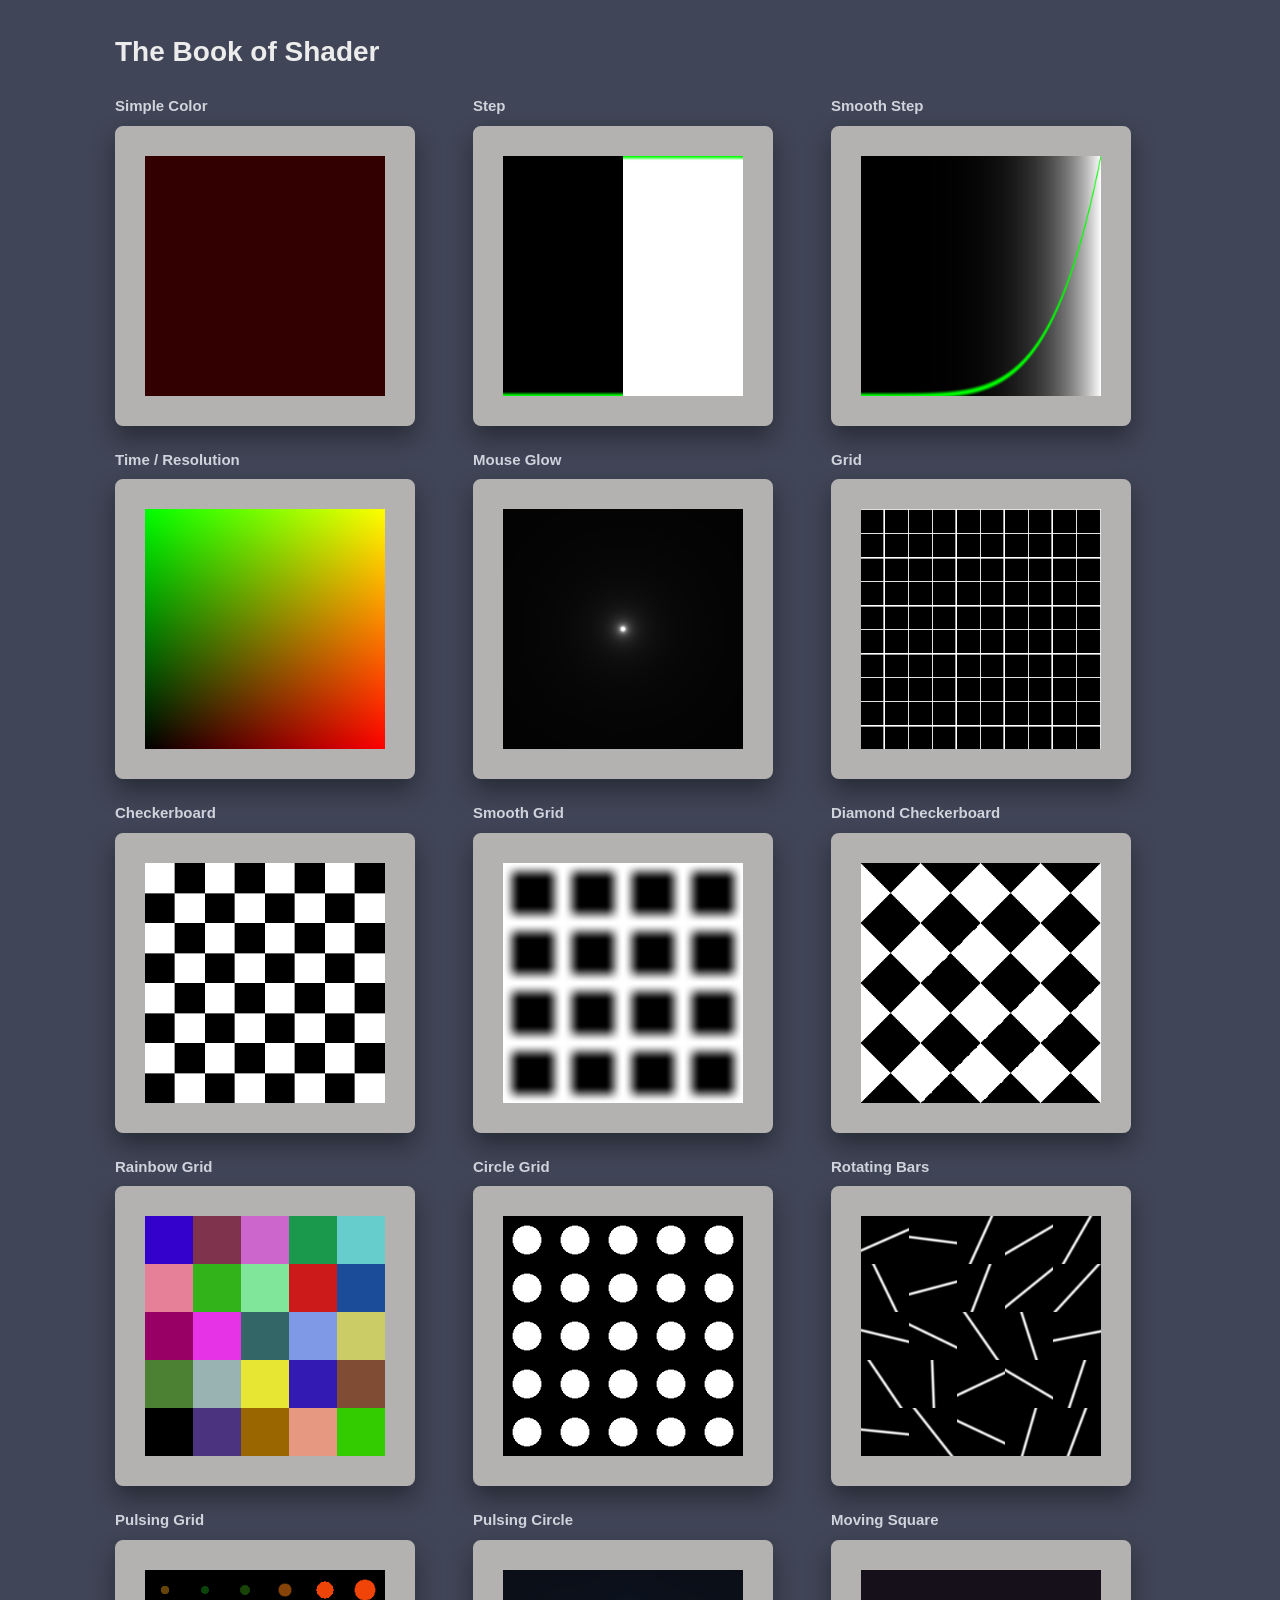
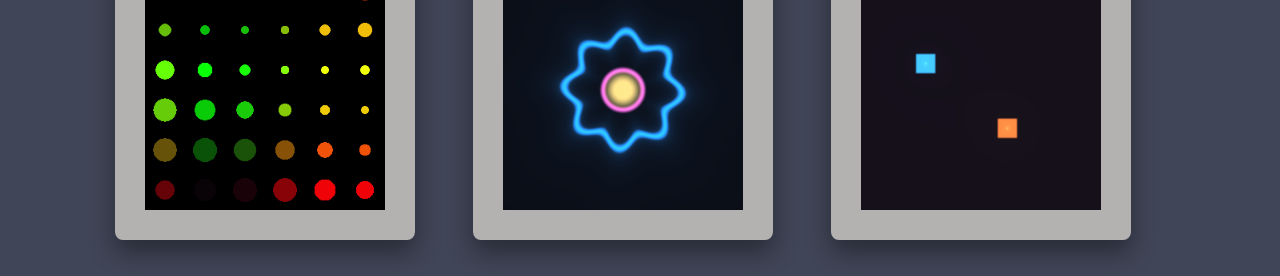
<file: WebGL/Book_of_Shader/index.html>
<!DOCTYPE html>
<html lang="ko">
<head>
    <meta charset="UTF-8">
    <meta name="viewport" content="width=device-width, initial-scale=1.0">
    <title>The Book of Shader</title>
    <link rel="stylesheet" href="style.css">
</head>
<body>
    <main class="container">
        <header class="page-header">
            <h1 class="title">The Book of Shader</h1>
        </header>
        <section id="shader_gallery" class="shader-gallery" aria-label="Fragment shader gallery"></section>
    </main>
    <script src="app.js"></script>
</body>
</html>
</file>
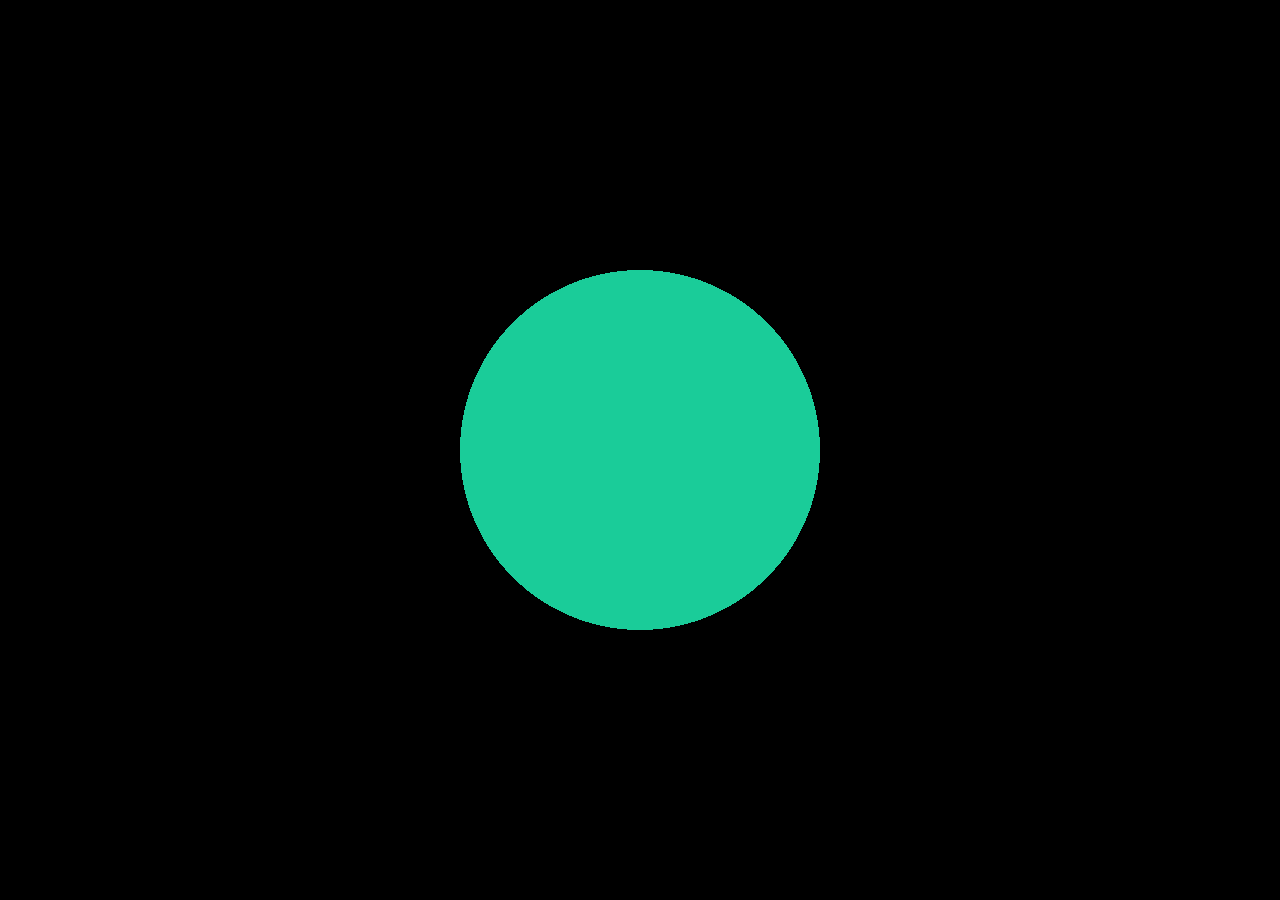
<file: WebGL/Practice/Practice_10_color_changing_circle/index.html>
<!doctype html>
<html lang="ko">
  <head>
    <meta charset="UTF-8" />
    <title>Interactive GLSL Circle</title>
    <style>
      body {
        margin: 0;
        overflow: hidden;
        background: #000;
      }
      canvas {
        display: block;
        width: 100vw;
        height: 100vh;
      }
    </style>
  </head>
  <body>
    <canvas id="glCanvas"></canvas>
    <script src="app.js"></script>
  </body>
</html>
</file>
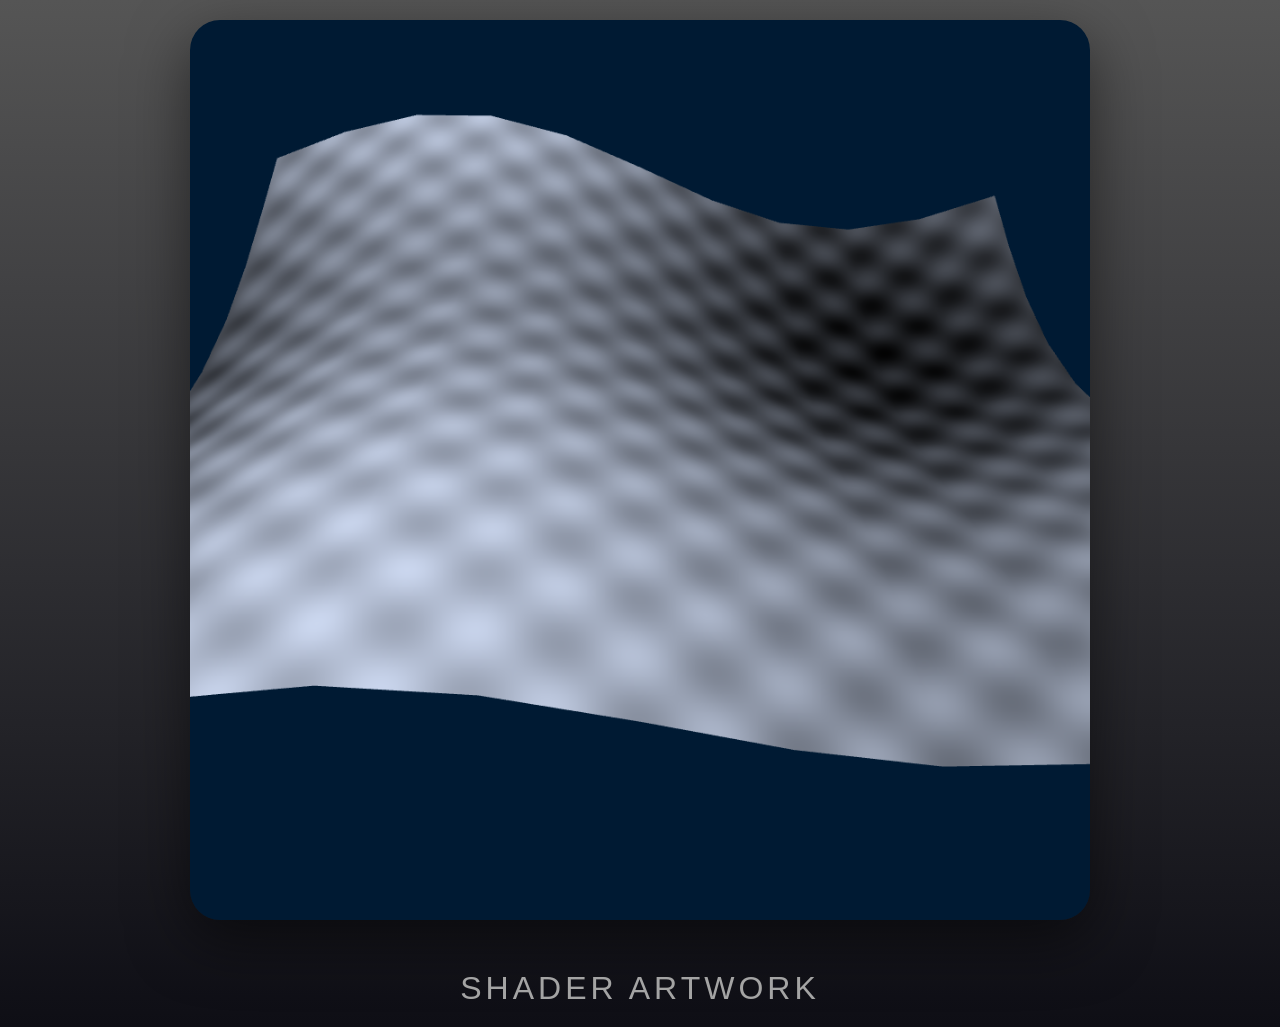
<file: WebGL/Practice/Practice_11_waving_cloth/index.html>
<!DOCTYPE html>
<html lang="ko">
<head>
    <meta charset="UTF-8">
    <meta name="viewport" content="width=device-width, initial-scale=1.0">
    <title>Shader Artwork</title>
    <link rel="stylesheet" href="style.css">
</head>
<body>
    <div class="container">
        <canvas id="webgl_canvas"></canvas>
        <h1 class="title">Shader Artwork</h1>
    </div>
    <script src="app.js"></script>
</body>
</html>
</file>
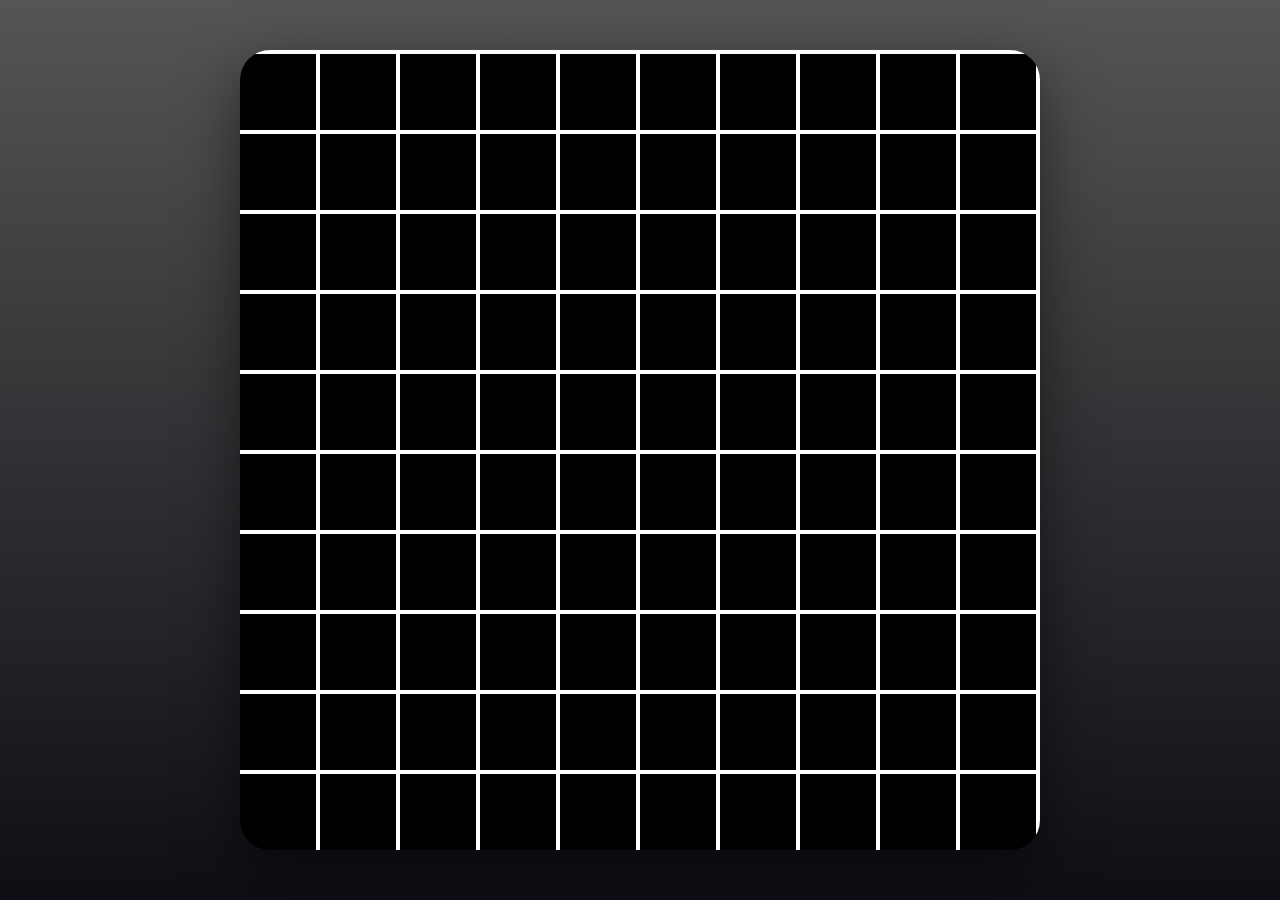
<file: WebGL/Practice/Practice_12_basic_grid/index.html>
<!doctype html>
<html lang="en">
  <head>
    <meta charset="UTF-8" />
    <meta name="viewport" content="width=device-width, initial-scale=1.0" />
    <title>WebGL2 GLSL Basics</title>
    <link rel="stylesheet" href="style.css" />
  </head>

  <body>
    <!--WebGL 렌더링을 위한 캔버스-->
    <canvas id="webgl_canvas"></canvas>

    <!--WebGL 로직을 담은 스크립트 파일-->
    <script src="app.js" defer></script>
  </body>
</html>
</file>
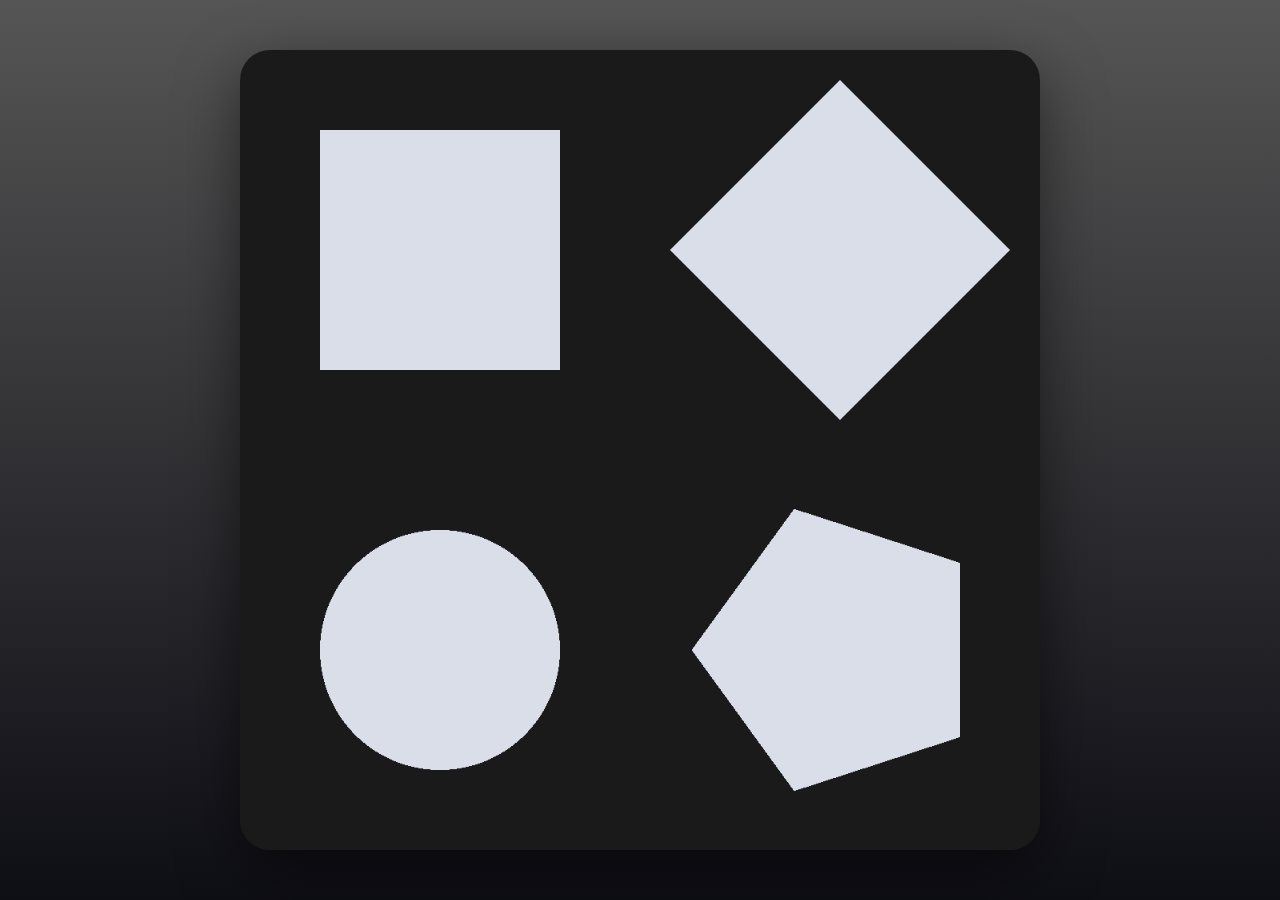
<file: WebGL/Practice/Practice_1_basic_shapes/index.html>
<!doctype html>
<html lang="en">
  <head>
    <meta charset="UTF-8" />
    <meta name="viewport" content="width=device-width, initial-scale=1.0" />
    <title>WebGL2 GLSL Basics</title>
    <link rel="stylesheet" href="style.css" />
  </head>

  <body>
    <!--WebGL 렌더링을 위한 캔버스-->
    <canvas id="webgl_canvas"></canvas>

    <!--WebGL 로직을 담은 스크립트 파일-->
    <script src="app_simple.js" defer></script>
  </body>
</html>
</file>
<file: WebGL/Book_of_Shader/style.css>
* {
    margin: 0;
    padding: 0;
    box-sizing: border-box;
}

body {
    width: 100%;
    min-height: 100vh;
    background: #404557;
    color: #f2f2f2;
    font-family:
        "Inter",
        -apple-system,
        BlinkMacSystemFont,
        "Segoe UI",
        sans-serif;
    padding: 36px 24px;
}

.container {
    width: min(100%, 1050px);
    margin: 0 auto;
    display: flex;
    flex-direction: column;
    align-items: center;
    gap: 28px;
}

.page-header {
    width: 100%;
}

.title {
    color: #ececec;
    font-size: 28px;
    font-weight: 650;
    letter-spacing: 0;
}

.shader-gallery {
    width: 100%;
    display: grid;
    grid-template-columns: repeat(auto-fill, minmax(300px, 1fr));
    gap: 24px;
    align-items: start;
}

.shader-card {
    display: grid;
    gap: 10px;
}

.shader-title {
    color: #cfd4dc;
    font-size: 15px;
    font-weight: 600;
    line-height: 1.3;
}

.shader-canvas {
    display: block;
    width: 300px;
    height: 300px;
    background: #a5a2a2;
    border: 30px solid #b4b1b1;
    border-radius: 8px;
    box-shadow: 0 12px 24px rgba(0, 0, 0, 0.38);
}

@media (max-width: 680px) {
    body {
        padding: 24px 16px;
    }

    .shader-gallery {
        grid-template-columns: 300px;
        justify-content: center;
    }
}
</file>
<file: WebGL/Practice/Practice_11_waving_cloth/style.css>
* {
    margin: 0;
    padding: 0;
    box-sizing: border-box;
}

body {
    width: 100%;
    min-height: 100vh;
    display: flex;
    justify-content: center;
    align-items: center;
    background: linear-gradient(180deg, #555555 0%, #0e0e15 100%);
    font-family:
        "Inter",
        -apple-system,
        BlinkMacSystemFont,
        "Segoe UI",
        sans-serif;
    padding: 20px 20px;
}

.container {
    display: flex;
    flex-direction: column;
    align-items: center;
    gap: 50px;
}

#webgl_canvas {
    display: block;
    width: 900px;
    height: 900px;
    border-radius: 30px;
    box-shadow: 0 20px 60px rgba(0, 0, 0, 0.5);
}

.title {
    font-size: 32px;
    font-weight: 500;
    letter-spacing: 4px;
    color: #a4a4a4;
    text-transform: uppercase;
}
</file>
<file: WebGL/Practice/Practice_12_basic_grid/style.css>
* {
    margin: 0;
    padding: 0;
    box-sizing: border-box;
}

body {
    width: 100%;
    min-height: 100vh;
    display: flex;
    justify-content: center;
    align-items: center;
    background: linear-gradient(180deg, #555555 0%, #0e0e15 100%);
    font-family:
        "Inter",
        -apple-system,
        BlinkMacSystemFont,
        "Segoe UI",
        sans-serif;
    padding: 20px 20px;
}

.container {
    display: flex;
    flex-direction: column;
    align-items: center;
    gap: 50px;
}

#webgl_canvas {
    display: block;
    width: 800px;
    height: 800px;
    border-radius: 30px;
    box-shadow: 0 20px 60px rgba(0, 0, 0, 0.5);
}

.title {
    font-size: 32px;
    font-weight: 500;
    letter-spacing: 4px;
    color: #a4a4a4;
    text-transform: uppercase;
}
</file>
<file: WebGL/Practice/Practice_1_basic_shapes/style.css>
* {
    margin: 0;
    padding: 0;
    box-sizing: border-box;
}

body {
    width: 100%;
    min-height: 100vh;
    display: flex;
    justify-content: center;
    align-items: center;
    background: linear-gradient(180deg, #555555 0%, #0e0e15 100%);
    font-family:
        "Inter",
        -apple-system,
        BlinkMacSystemFont,
        "Segoe UI",
        sans-serif;
    padding: 20px 20px;
}

.container {
    display: flex;
    flex-direction: column;
    align-items: center;
    gap: 50px;
}

#webgl_canvas {
    display: block;
    width: 800px;
    height: 800px;
    border-radius: 30px;
    box-shadow: 0 20px 60px rgba(0, 0, 0, 0.5);
}

.title {
    font-size: 32px;
    font-weight: 500;
    letter-spacing: 4px;
    color: #a4a4a4;
    text-transform: uppercase;
}
</file>
